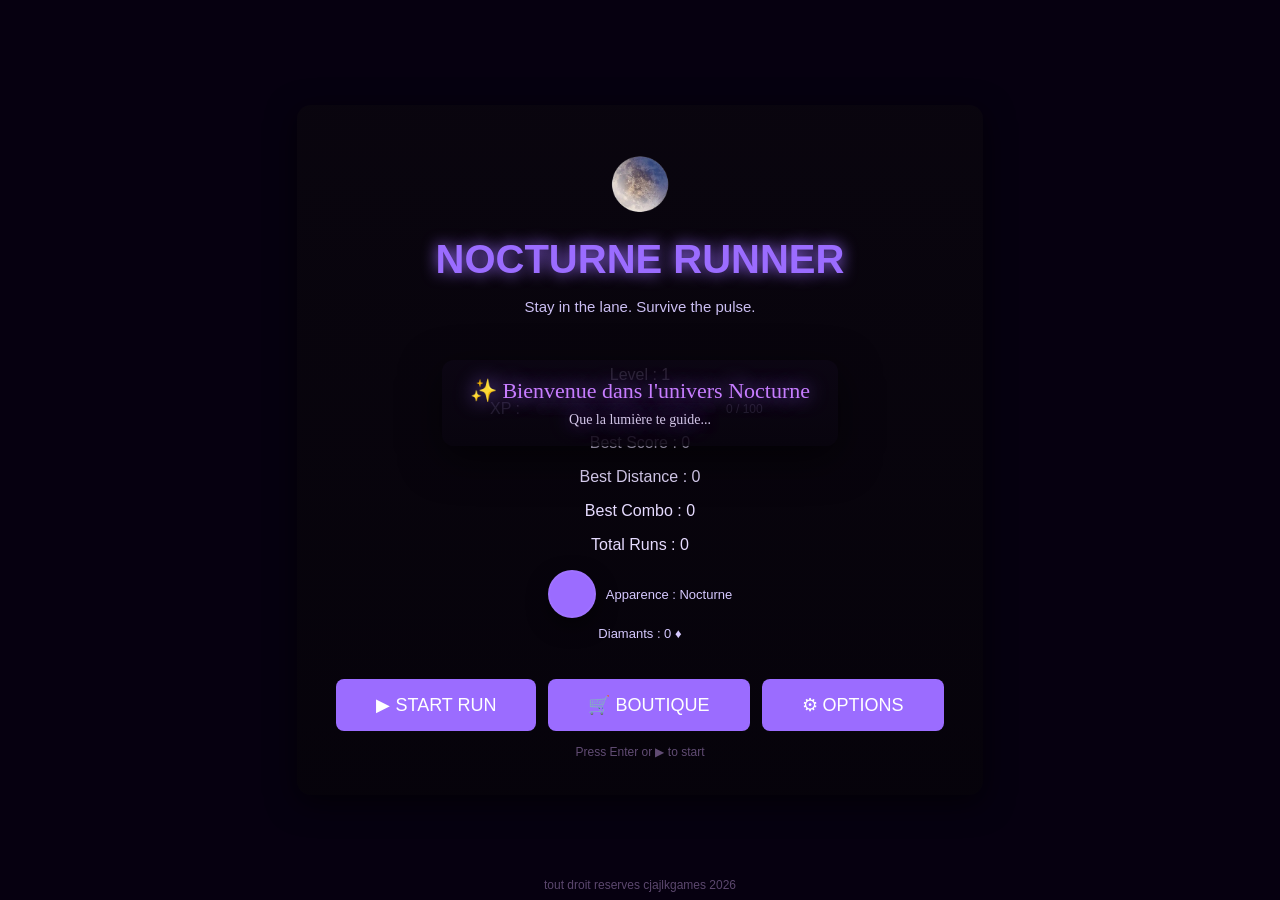
<file: index.html>
<!DOCTYPE html>
<html lang="fr">
<head>
<meta charset="UTF-8">
<meta name="viewport" content="width=device-width, initial-scale=1, viewport-fit=cover">
<title>CJajlkPulse</title>
<link rel="stylesheet" href="css/style.css">
</head>

<body>

<canvas id="gameCanvas"></canvas>

<!-- Main menu overlay (NOCTURNE RUNNER) -->
<div id="menu">
	<div class="menuCard">
		<!-- Moon for welcome ambience -->
		<img id="moon" src="assets/moon.png" alt="moon" style="width:86px;height:auto;margin-bottom:10px;opacity:0.95;" />
		<h1>NOCTURNE RUNNER</h1>
		<p id="menuSubtitle">Stay in the lane. Survive the pulse.</p>

		<div id="profileBox">
			<p>Level : <span id="playerLevel">1</span></p>
			<div class="xpRow">
			  <div class="xpLabel">XP :</div>
			  <div class="xpBar" role="progressbar" aria-valuemin="0" aria-valuemax="100">
				<div id="xpBarFill" class="xpBarFill" style="width:0%"></div>
			  </div>
			  <div class="xpText"> <span id="playerXP">0</span> / <span id="playerXPMax">100</span></div>
			</div>
			<p>Best Score : <span id="bestScore">0</span></p>
			<p>Best Distance : <span id="bestDistance">0</span></p>
			<p>Best Combo : <span id="bestCombo">0</span></p>
			<p>Total Runs : <span id="runs">0</span></p>
			<div id="menuSkinBox" style="margin-top:8px;display:flex;align-items:center;gap:10px;justify-content:center;">
				<div id="menuSkinPreview" style="width:44px;height:44px;border-radius:50%;box-shadow:0 8px 20px rgba(0,0,0,0.5);background:#9b6cff;border:2px solid rgba(255,255,255,0.04);"></div>
				<div style="color:#d6c9ff;font-size:13px;">Apparence : <span id="menuSkinName">Nocturne</span></div>
			</div>
			<div style="margin-top:8px;color:#d6c9ff;font-size:13px;">Diamants : <span id="menuDiamonds">0</span> ♦</div>
		</div>

		<div class="menuButtons" style="display:flex;gap:12px;align-items:center;margin-top:18px">
			<button id="startBtn">▶ START RUN</button>
			<button id="shopBtn" class="secondary">🛒 BOUTIQUE</button>
			<button id="optionsBtn" class="secondary">⚙ OPTIONS</button>
		</div>

		<div class="menuHint">Press Enter or ▶ to start</div>
	</div>

	<!-- Shop modal -->
	<div id="shopModal" style="display:none;">
		<div class="modalContent shopContent">
			<h2>Boutique</h2>
			<p style="color:#d6c9ff;margin-top:6px;">Choisis ton apparence de joueur</p>
			<div id="shopGrid" style="margin-top:12px;display:grid;grid-template-columns:repeat(auto-fit,minmax(120px,1fr));gap:12px;width:100%;">
				<!-- skin cards rendered here -->
			</div>
			<div style="width:100%;display:flex;gap:10px;justify-content:flex-end;margin-top:14px;">
				<button id="shopCloseBtn">Fermer</button>
				<button id="shopSaveBtn" class="primary">Enregistrer</button>
			</div>
		</div>
	</div>

	<!-- Purchase unlocked modal -->
	<div id="purchaseModal" style="display:none;">
		<div class="modalContent">
			<h2 id="purchaseTitle">Achat débloqué</h2>
			<p id="purchaseText">Vous avez débloqué un nouvel élément.</p>
			<div style="display:flex;gap:10px;justify-content:flex-end;margin-top:12px;width:100%">
				<button id="purchaseKeepBtn">Garder</button>
				<button id="purchaseEquipBtn" class="primary">Équiper</button>
			</div>
		</div>
	</div>

	<div id="menuFooter">tout droit reserves cjajlkgames 2026</div>
</div>

<script src="js/player.js"></script>
<script src="js/obstacle.js"></script>
<script src="js/bonus.js"></script>
<script src="js/cjplayer.js"></script>
<script src="js/game.js"></script>

<!-- Menu logic: charge le profil depuis l'engine et lance la partie -->
<script>
	function loadMenuProfile(){
			let p = {};
			let prof = null;
			if (typeof initProfile === 'function'){
				try{ prof = initProfile() || null; }catch(e){ prof = null; }
			} else if (typeof loadProfile === 'function'){
				try{ prof = loadProfile() || null; }catch(e){ prof = null; }
			}

			// runner stats
			if (prof && prof.progression && prof.progression.runner) p = prof.progression.runner; else if (typeof getRunnerProfile === 'function') p = getRunnerProfile() || {};
			document.getElementById('bestScore').textContent = p.bestScore || 0;
			document.getElementById('bestDistance').textContent = p.bestDistance || 0;
			document.getElementById('bestCombo').textContent = p.bestCombo || 0;
			document.getElementById('runs').textContent = p.runs || 0;

			// player stats
			const player = (prof && prof.player) ? prof.player : { level:1, xp:0 };
			// apply skin preview
			const skinMap = { default: ['Nocturne','#9b6cff'], red: ['Rouge','#ff6b6b'], blue: ['Bleu','#4cc9f0'], yellow: ['Soleil','#ffd166'] };
			const skinKey = (player && player.skin) ? player.skin : (window.playerSkin || 'default');
			window.playerSkin = skinKey;
			const skinPreview = document.getElementById('menuSkinPreview');
			const skinNameEl = document.getElementById('menuSkinName');
			if(skinPreview){ skinPreview.style.background = (skinMap[skinKey] ? skinMap[skinKey][1] : '#9b6cff'); }
			if(skinNameEl){ skinNameEl.textContent = (skinMap[skinKey] ? skinMap[skinKey][0] : 'Nocturne'); }
			// update diamonds display
			try{
				const diamondsEl = document.getElementById('menuDiamonds');
				const diamonds = (prof && prof.inventory && typeof prof.inventory.diamonds === 'number') ? prof.inventory.diamonds : 0;
				if(diamondsEl) diamondsEl.textContent = diamonds;
			}catch(e){}
			const lvl = player.level || 1;
			const xp = player.xp || 0;
			const xpToLevel = lvl * 100;
			const lvlEl = document.getElementById('playerLevel');
			const xpEl = document.getElementById('playerXP');
			const xpMaxEl = document.getElementById('playerXPMax');
			const xpBarFill = document.getElementById('xpBarFill');
			if (lvlEl) lvlEl.textContent = lvl;
			if (xpEl) xpEl.textContent = xp;
			if (xpMaxEl) xpMaxEl.textContent = xpToLevel;

			// smooth fill + sparkles when level was increased since last check
			const percent = xpToLevel > 0 ? Math.max(0, Math.min(1, xp / xpToLevel)) : 0;
			const prevLevel = window._lastPlayerLevel || lvl;
			const prevPercent = (typeof window._lastXPPercent === 'number') ? window._lastXPPercent : percent;

			if (xpBarFill){
				// if leveled up since last render -> animate full bar then set to leftover percent
				if (lvl > prevLevel){
					// animate to 100%
					xpBarFill.style.transition = 'width 600ms cubic-bezier(.2,.9,.2,1)';
					xpBarFill.style.width = '100%';
					// create sparkles
					spawnXPStars();
					// after animation, set to actual leftover percent
					setTimeout(()=>{
						xpBarFill.style.transition = 'width 400ms ease-out';
						xpBarFill.style.width = Math.round(percent*100) + '%';
					}, 650);
					// pop the level number
					if (lvlEl){ lvlEl.classList.add('levelPop'); setTimeout(()=> lvlEl.classList.remove('levelPop'), 900); }
				} else {
					// normal smooth update
					xpBarFill.style.transition = 'width 450ms ease-out';
					xpBarFill.style.width = Math.round(percent*100) + '%';
				}
			}

			// save last values
			window._lastPlayerLevel = lvl;
			window._lastXPPercent = percent;
	}

	document.addEventListener('DOMContentLoaded', ()=>{
		loadMenuProfile();

		// show welcome on first run (one-time)
		try{
			if(localStorage.getItem && localStorage.getItem('CJ_FIRST_RUN') === 'true'){
				showWelcome();
				localStorage.removeItem('CJ_FIRST_RUN');
			}
		}catch(e){}

		const menu = document.getElementById('menu');
		const startBtn = document.getElementById('startBtn');
		if(startBtn){
			startBtn.addEventListener('click', ()=>{
				menu.style.display = 'none';
				if (typeof startGame === 'function') startGame();
			});
		}

		// allow Enter to start
		document.addEventListener('keydown', e=>{
			if(e.key === 'Enter'){
				if(menu.style.display !== 'none'){
					menu.style.display = 'none';
					if (typeof startGame === 'function') startGame();
				}
			}
		});
	});
</script>

<script>
// spawn small sparkles inside the xp bar
function spawnXPStars(){
	const bar = document.querySelector('.xpBar');
	if(!bar) return;
	for(let i=0;i<10;i++){
		const s = document.createElement('span');
		s.className = 'xpSpark';
		const left = 10 + Math.random()*80;
		s.style.left = left + '%';
		s.style.top = (30 + Math.random()*10) + '%';
		bar.appendChild(s);
		// remove after animation
		setTimeout(()=>{ s.remove(); }, 900 + Math.random()*300);
	}
}
</script>

<script>
// affiche un petit badge indiquant que le profil a été sauvegardé localement
function showLocalSaveNotice(text){
	try{
		const card = document.querySelector('.menuCard');
		if(!card) return;
		// si déjà présent, réinitialise le timer
		let note = document.getElementById('localSaveNotice');
		if(!note){
			note = document.createElement('div');
			note.id = 'localSaveNotice';
			note.style.position = 'absolute';
			note.style.top = '12px';
			note.style.right = '12px';
			note.style.padding = '6px 10px';
			note.style.background = 'rgba(0,0,0,0.6)';
			note.style.color = '#fff';
			note.style.borderRadius = '6px';
			note.style.fontSize = '13px';
			note.style.boxShadow = '0 4px 14px rgba(0,0,0,0.4)';
			note.style.opacity = '0';
			note.style.transition = 'opacity 260ms ease';
			card.style.position = 'relative';
			card.appendChild(note);
		}
		note.textContent = text || 'Profil sauvegardé localement';
		note.style.opacity = '1';
		clearTimeout(note._t);
		note._t = setTimeout(()=>{ note.style.opacity = '0'; }, 1800);
	}catch(e){}
}

// show welcome message once on first run
function showWelcome(){
	const div = document.createElement('div');
	div.id = 'welcomeMessage';
	div.innerHTML = `
		<div class="welcomeInner">✨ Bienvenue dans l'univers Nocturne<br><span class="welcomeSub">Que la lumière te guide...</span></div>
	`;
	document.body.appendChild(div);
	// start moon pulse if moon exists
	try{
		const moon = document.getElementById('moon');
		if(moon){
			moon.classList.add('moonPulse');
		}
		// small crystalline sound
		if (typeof playSound === 'function') playSound(600, 0.4, 'sine', 0.22);
	}catch(e){}
	// fade out after a delay
	setTimeout(()=>{ div.classList.add('fadeOut'); }, 3500);
	setTimeout(()=>{ div.remove(); }, 5200);
	// stop moon after message removed
	setTimeout(()=>{ try{ const moon = document.getElementById('moon'); if(moon) moon.classList.remove('moonPulse'); }catch(e){} }, 5200);
}
</script>

	<!-- Options modal -->
	<div id="optionsModal" style="display:none;">
		<div class="modalContent">
			<h2>Options</h2>
			<div style="margin-top:10px;display:flex;gap:8px;flex-direction:column;width:100%">
				<button id="resetBestsBtn" class="danger">Reset bests</button>
				<button id="resetAllBtn" class="danger secondary">Reset entire profile</button>
			</div>
			<div style="margin-top:14px;text-align:center">
				<button id="closeOptionsBtn">Close</button>
			</div>
		</div>
	</div>

	<script>
	function showConfirm(title, text){
		return new Promise(resolve=>{
			const m = document.getElementById('confirmModal');
			const t = document.getElementById('confirmText');
			const h = document.getElementById('confirmTitle');
			const ok = document.getElementById('confirmOk');
			const cancel = document.getElementById('confirmCancel');
			m.style.display = 'flex';
			h.textContent = title || 'Confirm';
			t.textContent = text || '';
			function cleanup(){
				m.style.display = 'none';
				ok.removeEventListener('click', onOk);
				cancel.removeEventListener('click', onCancel);
				m.removeEventListener('click', onOverlay);
			}
			function onOk(){ cleanup(); resolve(true); }
			function onCancel(){ cleanup(); resolve(false); }
			function onOverlay(e){ if(e.target === m){ cleanup(); resolve(false); } }
			ok.addEventListener('click', onOk);
			cancel.addEventListener('click', onCancel);
			m.addEventListener('click', onOverlay);
		});
	}
		document.addEventListener('DOMContentLoaded', ()=>{
			const optionsBtn = document.getElementById('optionsBtn');
			const optionsModal = document.getElementById('optionsModal');
			const closeOptionsBtn = document.getElementById('closeOptionsBtn');
			const resetBestsBtn = document.getElementById('resetBestsBtn');
			const resetAllBtn = document.getElementById('resetAllBtn');

			if(optionsBtn && optionsModal){
				optionsBtn.addEventListener('click', ()=>{ optionsModal.style.display = 'flex'; });
				closeOptionsBtn && closeOptionsBtn.addEventListener('click', ()=>{ optionsModal.style.display = 'none'; });

				// click outside to close
				optionsModal.addEventListener('click', (e)=>{ if(e.target === optionsModal) optionsModal.style.display = 'none'; });

				resetBestsBtn && resetBestsBtn.addEventListener('click', ()=>{
					(async ()=>{
						const ok = await showConfirm('Reset bests', 'This will reset best scores and runs. Continue?');
						if(!ok) return;
						try{
							let profile = (typeof initProfile === 'function') ? initProfile() : (typeof getRunnerProfile === 'function' ? { progression: { runner: getRunnerProfile() } } : null);
							if(!profile) profile = createDefaultProfile ? createDefaultProfile() : { progression: { runner: { bestScore:0,bestDistance:0,bestCombo:0,runs:0 } } };
							profile.progression = profile.progression || {};
							profile.progression.runner = profile.progression.runner || { bestScore:0,bestDistance:0,bestCombo:0,runs:0 };
							profile.progression.runner.bestScore = 0;
							profile.progression.runner.bestDistance = 0;
							profile.progression.runner.bestCombo = 0;
							profile.progression.runner.runs = 0;
							if(typeof saveProfile === 'function') saveProfile(profile);
							// sync to engine state if present
							if(typeof updateState === 'function'){
								try{ updateState(state => { state.progression = state.progression || {}; state.progression.runner = profile.progression.runner; }); if(typeof saveProfile === 'function') saveProfile(); }catch(e){}
							}
						}catch(e){}
						// refresh menu and close
						try{ if(typeof loadMenuProfile === 'function') loadMenuProfile(); }catch(e){}
						optionsModal.style.display = 'none';
					})();
				});

				resetAllBtn && resetAllBtn.addEventListener('click', ()=>{
					(async ()=>{
						const ok = await showConfirm('Reset entire profile', 'This will erase your profile and replace it with defaults. Continue?');
						if(!ok) return;
						try{
							const profile = (typeof createDefaultProfile === 'function') ? createDefaultProfile() : { player:{name:'CJ Player',level:1,xp:0}, progression:{ runner:{bestScore:0,bestDistance:0,bestCombo:0,runs:0} }, inventory:{diamonds:0,skins:[]} };
							if(typeof saveProfile === 'function') saveProfile(profile);
							if(typeof updateState === 'function'){
								try{ updateState(state => { state.progression = state.progression || {}; state.progression.runner = profile.progression.runner; }); if(typeof saveProfile === 'function') saveProfile(); }catch(e){}
							}
						}catch(e){}
						try{ if(typeof loadMenuProfile === 'function') loadMenuProfile(); }catch(e){}
						optionsModal.style.display = 'none';
					})();
				});
			}
		});
	</script>

		<!-- Confirm modal (reusable) -->
		<div id="confirmModal" style="display:none;">
			<div class="confirmContent">
				<h3 id="confirmTitle">Confirm</h3>
				<p id="confirmText">Are you sure?</p>
				<div style="display:flex;gap:10px;margin-top:12px;width:100%;justify-content:flex-end;">
					<button id="confirmCancel">Cancel</button>
					<button id="confirmOk" class="danger">Confirm</button>
				</div>
			</div>
		</div>

	<script src="js/main.js"></script>
	<script src="js/shop.js"></script>

</body>
</html>
</file>
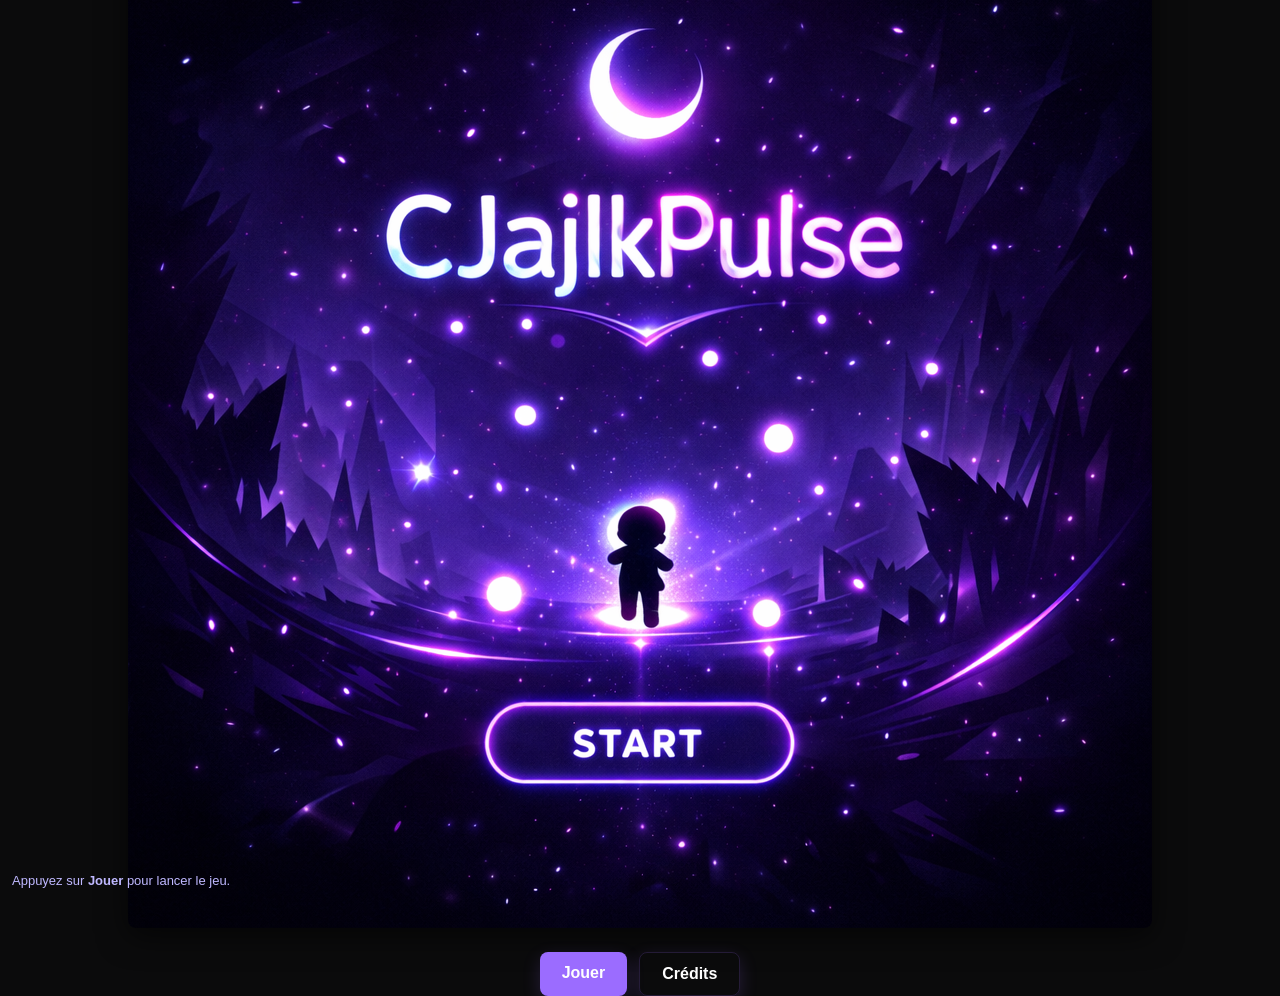
<file: intro.html>
<!doctype html>
<html lang="fr">
<head>
  <meta charset="utf-8">
  <meta name="viewport" content="width=device-width,initial-scale=1" />
  <title>CJajlkPulse — Intro</title>
  <style>
    html,body{height:100%;margin:0;font-family:Segoe UI,Arial,Helvetica,sans-serif;background:#0b0b0c;color:#fff}
    .wrap{height:100%;display:flex;flex-direction:column;align-items:center;justify-content:center}
    img.menu{max-width:90%;height:auto;display:block;margin-bottom:24px;box-shadow:0 8px 30px rgba(0,0,0,.6);border-radius:8px}
    .actions{display:flex;gap:12px}
    a.btn{display:inline-block;padding:12px 22px;background:#9b6cff;color:#fff;text-decoration:none;border-radius:8px;font-weight:600;box-shadow:0 6px 18px rgba(155,108,255,0.18)}
    a.btn.secondary{background:transparent;border:1px solid rgba(155,108,255,0.18)}
    footer{position:fixed;left:12px;bottom:12px;color:#bfb8ff;font-size:13px}
  </style>
</head>
<body>
  <div class="wrap">
    <img class="menu" src="assets/menu.png" alt="CJajlkPulse Menu" />

    <div class="actions">
      <a class="btn" href="index.html">Jouer</a>
      <a class="btn secondary" href="#" id="credits">Crédits</a>
    </div>
  </div>

  <footer>Appuyez sur <strong>Jouer</strong> pour lancer le jeu.</footer>

  <script>
    // Small UX: if user presses Enter, follow Play link
    document.addEventListener('keydown', e => {
      if (e.key === 'Enter') location.href = 'index.html';
    });
    document.getElementById('credits').addEventListener('click', e=>{
      e.preventDefault();
      alert('CJajlkPulse — Prototype\nEngine: CJajlkEngine');
    });
  </script>
</body>
</html>
</file>
<file: css/style.css>
body{
	margin:0;
	overflow:hidden;
	background:
		radial-gradient(2px 2px at 20% 30%,#ffffff40,transparent),
		radial-gradient(2px 2px at 70% 80%,#ffffff30,transparent),
		radial-gradient(2px 2px at 40% 60%,#ffffff20,transparent),
		#050010;
}

canvas{
display:block;
}

/* Menu nocturne */
#menu{
	position:fixed;
	inset:0;
	display:flex;
	flex-direction:column;
	align-items:center;
	justify-content:center;
	background:#060010;
	color:white;
	font-family:Arial,Helvetica,sans-serif;
	z-index:9999;
}

#menu h1{
	color:#9b6cff;
	text-shadow:0 0 15px #9b6cff;
	margin:0 0 10px 0;
	font-size:36px;
}

#profileBox{
	margin:20px;
	text-align:center;
	color:#e6dbff;
	font-size:15px; /* slightly larger for readability on mobile */
}

#menu #menuSubtitle{
	color:#d6c9ff;
	margin-top:6px;
	font-size:16px;
	opacity:0.95;
}

#menuFooter{
	position:fixed;
	left:0;
	bottom:8px;
	width:100%;
	text-align:center;
	color:#6b547f;
	font-size:12px;
	opacity:0.85;
}

/* XP bar */
.xpRow{ display:flex; align-items:center; gap:10px; margin:6px 0; }
.xpLabel{ color:#cfc0ff; width:36px; text-align:left; }
.xpBar{ background: rgba(155,108,255,0.12); border-radius:8px; height:12px; width:180px; overflow:hidden; box-shadow: inset 0 1px 0 rgba(255,255,255,0.02); }
.xpBarFill{ height:100%; background: linear-gradient(90deg,#9b6cff,#c77dff); width:0%; transition: width 400ms ease; box-shadow: 0 4px 12px rgba(155,108,255,0.12); }
.xpText{ color:#d6c9ff; font-size:12px; min-width:64px; text-align:left; }

@media (max-width:480px){
	.xpBar{ width:140px; height:10px; }
	.xpText{ font-size:11px; }
}

	/* XP sparkles inside bar */
	.xpBar{ position:relative; }
	.xpSpark{
		position:absolute;
		width:6px;
		height:6px;
		border-radius:50%;
		background: radial-gradient(circle at 30% 30%, #fff, #ffd6ff 40%, rgba(199,127,255,0.6));
		box-shadow: 0 6px 14px rgba(199,127,255,0.12);
		transform: translateY(0) scale(0.8);
		opacity: 0.95;
		animation: xpSparkAnim 700ms cubic-bezier(.2,.9,.2,1);
	}

	@keyframes xpSparkAnim{
		0%{ transform: translateY(0) scale(0.6); opacity:1; }
		60%{ transform: translateY(-10px) scale(1.1); opacity:0.9; }
		100%{ transform: translateY(-22px) scale(0.8); opacity:0; }
	}

	/* level pop animation */
	.levelPop{ display:inline-block; transform-origin:center center; animation: levelPop 760ms cubic-bezier(.2,.9,.2,1); color:#ffd6ff; text-shadow:0 0 12px #c77dff; }
	@keyframes levelPop{
		0%{ transform: scale(1); }
		40%{ transform: scale(1.45); }
		70%{ transform: scale(1.12); }
		100%{ transform: scale(1); }
	}

	/* Welcome message (first run) */
	#welcomeMessage{
		position:fixed;
		top:40%;
		left:0;
		width:100%;
		text-align:center;
		pointer-events:none;
		z-index:11000;
	}

	#welcomeMessage .welcomeInner{
		display:inline-block;
		background: linear-gradient(180deg, rgba(12,6,20,0.85), rgba(8,4,14,0.9));
		padding:18px 28px;
		border-radius:12px;
		color:#c77dff;
		font-size:22px;
		text-shadow:0 0 20px #9b6cff;
		box-shadow: 0 12px 40px rgba(0,0,0,0.6);
		animation: fadeInWelcome 1.2s ease;
	}

	#welcomeMessage .welcomeSub{ display:block; margin-top:8px; color:#e9dbff; font-size:14px; opacity:0.9; }

	.fadeOut{ opacity:0; transition:opacity 1.5s; transform: translateY(-8px); }

	@keyframes fadeInWelcome{
		from{ opacity:0; transform: translateY(20px); }
		to{ opacity:1; transform: translateY(0); }
	}

	/* Moon pulse animation (activated only during welcome) */
	#moon{ display:block; }
	.moonPulse{
		animation: moonPulse 5s ease-in-out infinite;
	}

	@keyframes moonPulse{
		0%{ transform:scale(1); filter:drop-shadow(0 0 8px #9b6cff); }
		50%{ transform:scale(1.08); filter:drop-shadow(0 0 25px #c77dff); }
		100%{ transform:scale(1); filter:drop-shadow(0 0 8px #9b6cff); }
	}

/* Card wrapper for menu to look good on mobile */
.menuCard{
	background: linear-gradient(180deg, rgba(10,6,14,0.85), rgba(6,3,10,0.9));
	padding:24px 20px;
	border-radius:14px;
	/* wider max width for desktop while remaining fluid on small screens */
	width: min(92%, 640px);
	max-width: 92%;
	box-shadow: 0 8px 30px rgba(0,0,0,0.6);
	display:flex;
	flex-direction:column;
	align-items:center;
}

/* Ensure menu card can scroll when tall on small viewports */
.menuCard{
    max-height: calc(100vh - 48px);
    overflow: auto;
    -webkit-overflow-scrolling: touch;
}

.menuCard .menuHint{
	margin-top:14px;
	color:#6b547f;
	font-size:12px;
	opacity:0.9;
}

.menuButtons button.secondary{
	background:transparent;
	border:1px solid rgba(155,108,255,0.16);
	color:#9b6cff;
	padding:12px 18px;
}

/* Responsive tweaks */
@media (max-width: 480px) {
	#menu h1{
		font-size:28px;
		letter-spacing:1px;
		text-align:left;
		width:100%;
	}
	#menu #menuSubtitle{
		font-size:13px;
		text-align:left;
		width:100%;
	}
	.menuCard{ padding:18px; border-radius:12px; }
	#profileBox{ margin:14px 0; font-size:13px; }
	.menuButtons{ flex-direction:column; width:100%; }
	.menuButtons button{ width:100%; font-size:18px; padding:14px; }
	.menuButtons button.secondary{ margin-top:8px; }
	#menuFooter{ font-size:11px; bottom:6px; }
}

/* Tighter, more professional spacing for large screens */
@media (min-width: 1024px){
	.menuCard{ padding:36px 36px; }
	#profileBox{ font-size:16px; }
	.menuButtons button{ font-size:18px; padding:14px 32px; }
}

/* Desktop tweak: make menu card larger on wide viewports */
@media (min-width: 1024px) {
	.menuCard{ width: 48%; max-width: 720px; }
	#menu h1{ font-size:40px; }
	#menu #menuSubtitle{ font-size:15px; }
}

/* Options modal styles */
#optionsModal{
	position:fixed;
	inset:0;
	display:none;
	align-items:center;
	justify-content:center;
	background: rgba(0,0,0,0.6);
	z-index:10000;
}

/* Shop styles */
#shopModal{ position:fixed; inset:0; display:none; align-items:center; justify-content:center; background: rgba(0,0,0,0.6); z-index:10000; }
.shopContent{ width: min(94%, 760px); max-width:760px; }
.shopCard{ background: linear-gradient(180deg, rgba(12,8,16,0.95), rgba(8,5,12,0.98)); padding:12px; border-radius:10px; color:#e9dbff; display:flex; flex-direction:column; align-items:center; }
.skinCard{ background: linear-gradient(180deg, rgba(6,4,10,0.6), rgba(8,4,12,0.8)); padding:10px; border-radius:10px; display:flex; flex-direction:column; align-items:center; gap:8px; cursor:pointer; border:1px solid transparent; }
.skinCard:hover{ border-color: rgba(155,108,255,0.12); }
.skinPreview{ width:72px; height:72px; border-radius:50%; box-shadow: 0 8px 20px rgba(0,0,0,0.6); display:flex; align-items:center; justify-content:center; }
.skinName{ color:#d6c9ff; font-size:14px; }
.skinCost{ color:#b3ffd6; font-size:13px; opacity:0.9 }
.skinSelected{ outline: 3px solid rgba(155,108,255,0.18); box-shadow: 0 10px 30px rgba(155,108,255,0.06); }

/* primary button variant for shop save */
.primary{ background:#4cc9f0; color:#071018; border:none; padding:10px 12px; border-radius:8px; cursor:pointer; }

@media (max-width:480px){
	.skinPreview{ width:56px; height:56px; }
}

.modalContent{
	background: linear-gradient(180deg, rgba(12,8,16,0.95), rgba(8,5,12,0.98));
	padding:18px;
	border-radius:12px;
	width: min(92%, 380px);
	box-shadow: 0 12px 40px rgba(0,0,0,0.6);
	color: #e9dbff;
	display:flex;
	flex-direction:column;
	align-items:center;
}

.modalContent h2{ margin:0; color:#9b6cff; }
.modalContent .danger{ background:#ff4d6d; color:white; border:none; padding:10px 14px; border-radius:8px; cursor:pointer; width:100%; }
.modalContent .danger.secondary{ background:transparent; border:1px solid rgba(255,77,109,0.12); color:#ff9fb2; }
.modalContent button{ padding:10px 14px; border-radius:8px; background:#9b6cff; color:white; border:0; cursor:pointer; }

/* Confirm modal styles (matches game/theme) */
#confirmModal{
	position:fixed;
	inset:0;
	display:none;
	align-items:center;
	justify-content:center;
	background: rgba(0,0,0,0.5);
	z-index:10001;
}

/* Purchase modal styles (reuse modal layout) */
#purchaseModal{ position:fixed; inset:0; display:none; align-items:center; justify-content:center; background: rgba(0,0,0,0.55); z-index:10002; }
#purchaseModal .modalContent{ width: min(92%, 420px); padding:18px; }
#purchaseModal button{ padding:8px 12px; border-radius:8px; }
#purchaseModal button.primary{ background:#4cc9f0; color:#071018; border:none; }

.confirmContent{
	background: linear-gradient(180deg, rgba(8,4,12,0.96), rgba(6,3,10,0.98));
	padding:16px;
	border-radius:12px;
	width: min(92%, 340px);
	box-shadow: 0 10px 40px rgba(0,0,0,0.6);
	color: #e9dbff;
	display:flex;
	flex-direction:column;
}

.confirmContent h3{ margin:0; color:#ffb3e6; }
.confirmContent p{ margin-top:8px; color:#d6c9ff; }
.confirmContent button{ padding:8px 12px; border-radius:8px; }
.confirmContent button#confirmCancel{ background:transparent; border:1px solid rgba(155,108,255,0.12); color:#c9b0ff; }
.confirmContent button#confirmOk.danger{ background:#ff4d6d; border:none; color:white; }

#menu button{
	padding:15px 40px;
	background:#9b6cff;
	border:none;
	color:white;
	font-size:18px;
	cursor:pointer;
	border-radius:8px;
}

/* Low-performance mode: reduce expensive visual styles for better FPS on weak devices */
.lowPerf *{
    box-shadow: none !important;
    filter: none !important;
    text-shadow: none !important;
}

.lowPerf #menu h1{ text-shadow:none; }
.lowPerf .xpBarFill{ box-shadow: none !important; }
.lowPerf .skinPreview{ box-shadow: none !important; }

/* secondary buttons keep inline styles */
</file>
